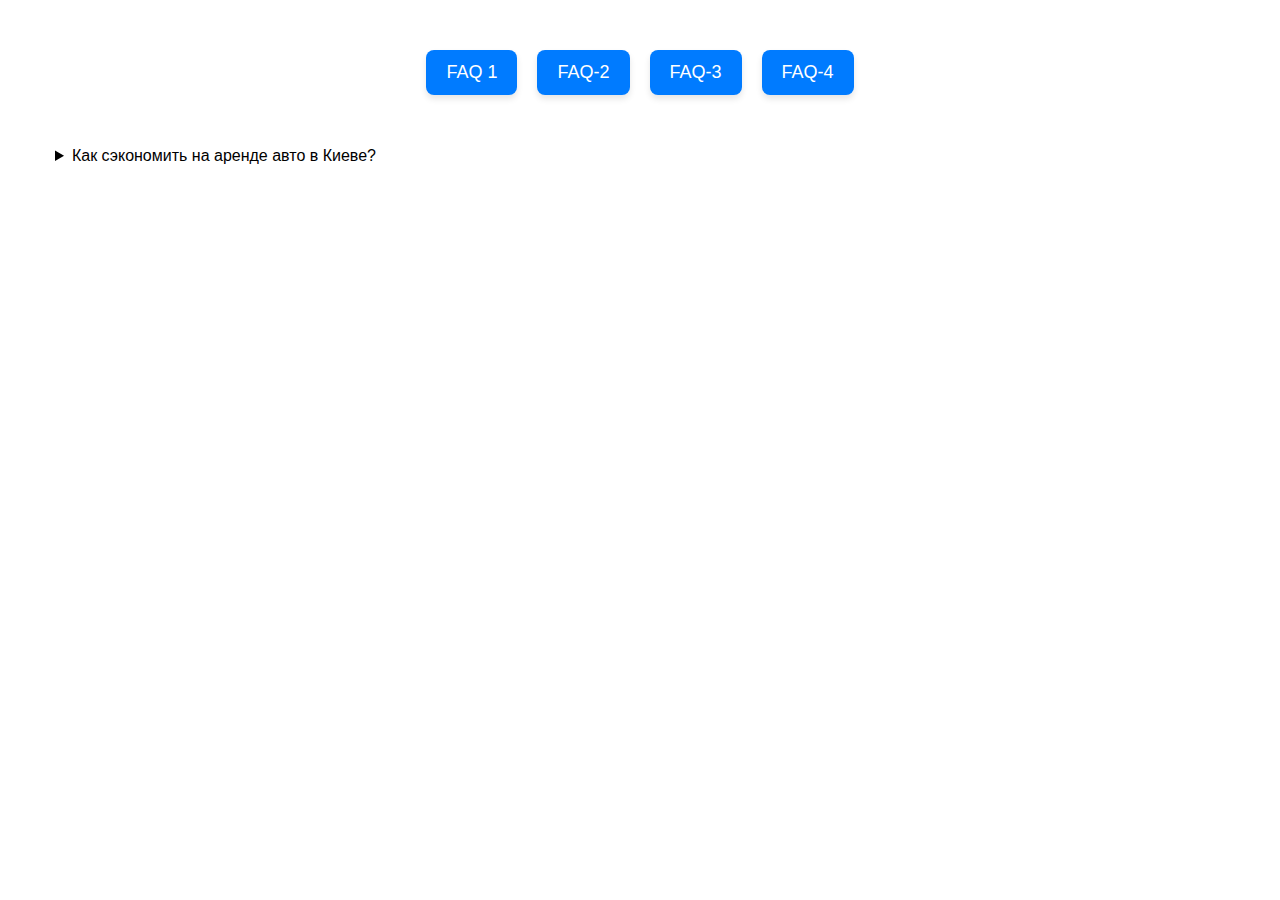
<file: index.html>
<!DOCTYPE html>
<html lang="en">
<head>
    <meta charset="UTF-8">
    <meta name="viewport" content="width=device-width, initial-scale=1.0">
    <title>Getmancar templates</title>

    <link rel="stylesheet" href="./index.css">
    <link rel="stylesheet" href="./reset.css">
</head>
<body>
    <div class="container">
        <div class="flex-container">
            <a class="button-link" href="./faq/faq-1.html">FAQ 1</a>
            <a class="button-link" href="./faq/faq-2.html">FAQ-2</a>
            <a class="button-link" href="./faq/faq-3.html">FAQ-3</a>
            <a class="button-link" href="./faq/faq-4.html">FAQ-4</a>
        </div>

       
        <details>
            <summary>Как сэкономить на аренде авто в Киеве?</summary>
            <p>Ориентируйся на доступные модели вроде Ravon R2 или Ford Fiesta — это выгодное решение.
                Лучше бронировать заранее: это даёт шанс получить скидку или воспользоваться акцией.
                Помни, бензин оплачивается отдельно, но действует простое правило — возвращай машину с тем же количеством топлива, что и при получении.
                Оплата — только за реально использованное время, без скрытых комиссий и сюрпризов.</p>
        </details>
          
    </div>
</body>
</html>
</file>
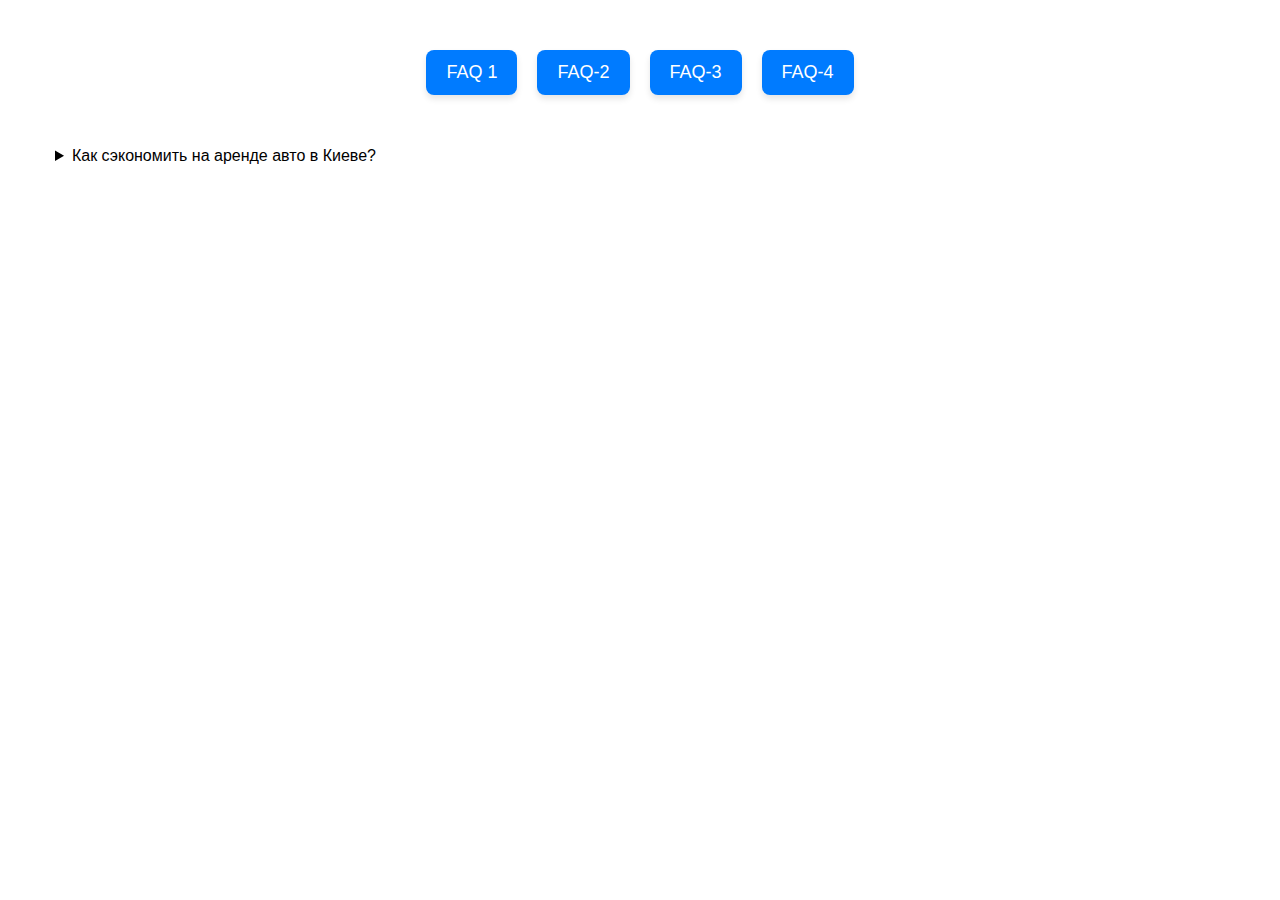
<file: Getmancar шаблоны/index.html>
<!DOCTYPE html>
<html lang="en">
<head>
    <meta charset="UTF-8">
    <meta name="viewport" content="width=device-width, initial-scale=1.0">
    <title>Getmancar templates</title>

    <link rel="stylesheet" href="./index.css">
    <link rel="stylesheet" href="./reset.css">
</head>
<body>
    <div class="container">
        <div class="flex-container">
            <a class="button-link" href="./faq/faq-1.html">FAQ 1</a>
            <a class="button-link" href="./faq/faq-2.html">FAQ-2</a>
            <a class="button-link" href="./faq/faq-3.html">FAQ-3</a>
            <a class="button-link" href="./faq/faq-4.html">FAQ-4</a>
        </div>

        <details>
            <summary>Как сэкономить на аренде авто в Киеве?</summary>
            <p>Ориентируйся на доступные модели вроде Ravon R2 или Ford Fiesta — это выгодное решение.
                Лучше бронировать заранее: это даёт шанс получить скидку или воспользоваться акцией.
                Помни, бензин оплачивается отдельно, но действует простое правило — возвращай машину с тем же количеством топлива, что и при получении.
                Оплата — только за реально использованное время, без скрытых комиссий и сюрпризов.</p>
        </details>
          
    </div>
</body>
</html>
</file>
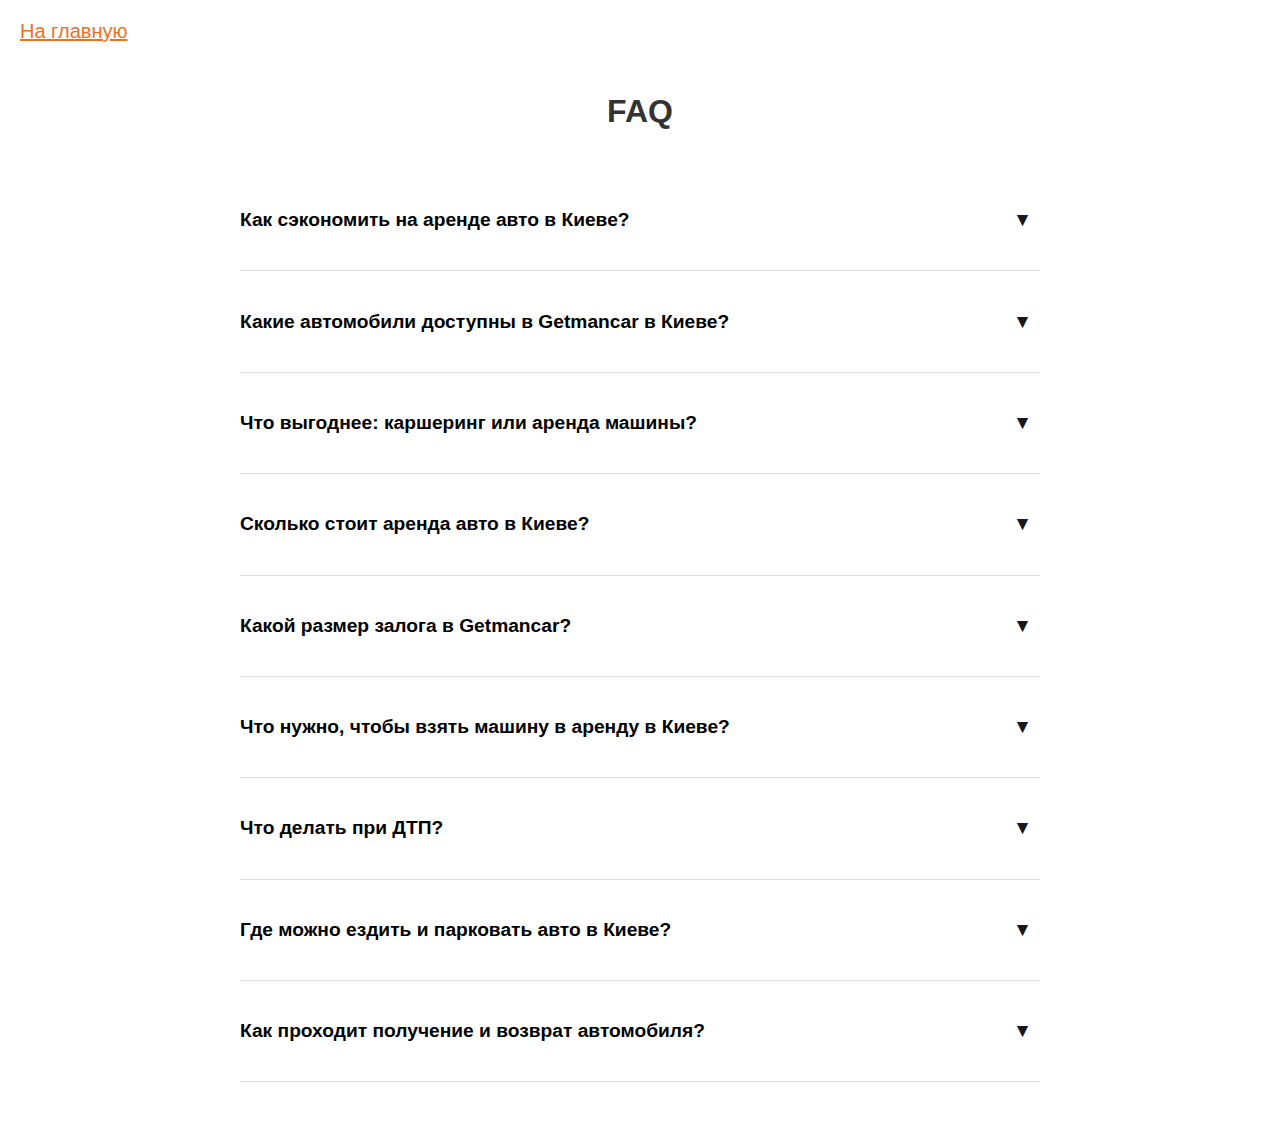
<file: faq/faq-1.html>
<!DOCTYPE html>
<html lang="en">
<head>
    <meta charset="UTF-8">
    <meta name="viewport" content="width=device-width, initial-scale=1.0">
    <title>FAQ</title>
    <link rel="stylesheet" href="../faq/faq-1.css">

</head>
<body>
     <!-- FAQ -->

      <a href="../index.html"class="main-btn">На главную</a>

     <section id="faq">
        <div class="container">
          <h2 class="subtitle" id="faq">FAQ</h2>
          <div class="faq-item">
            <h3 class="faq-question">Как сэкономить на аренде авто в Киеве?</h3>
            <div class="faq-answer">
              <p>Ориентируйся на доступные модели вроде Ravon R2 или Ford Fiesta — это выгодное решение.
                Лучше бронировать заранее: это даёт шанс получить скидку или воспользоваться акцией.
                Помни, бензин оплачивается отдельно, но действует простое правило — возвращай машину с тем же количеством топлива, что и при получении.
                Оплата — только за реально использованное время, без скрытых комиссий и сюрпризов.
                </p>
            </div>
          </div>
      
          <div class="faq-item">
            <h3 class="faq-question">Какие автомобили доступны в Getmancar в Киеве?</h3>
            <div class="faq-answer">
              <h4>Эконом-класс:</h4>
            <ul>
              <li>Ford Fiesta</li>
              <li>Ravon R2</li>
              <li>Ford Focus Wagon</li>
              <li>Skoda Rapid</li>
            </ul>

            <h4>Седаны на среднесрочную аренду:</h4>
            <ul>
              <li>Mazda 3</li>
              <li>Hyundai Kona</li>
            </ul>
            
            <h4>Премиум и бизнес-сегмент:</h4>
            <ul>
              <li>VW Jetta (6-го и 7-го поколений)</li>
              <li>Hyundai Elantra</li>
              <li>Skoda Octavia</li>
              <li>VW Passat</li>
            </ul>

            <h4>Внедорожники (SUV):</h4>
            <ul>
              <li>VW Tiguan</li>
              <li>VW Passat (в некоторых вариантах исполнений)</li>
              <li>Nissan Juke</li>
              <li>Ford Escape</li>
            </ul>
            </div>
          </div>
      
          <div class="faq-item">
            <h3 class="faq-question">Что выгоднее: каршеринг или аренда машины?</h3>
            <div class="faq-answer">
              <p>Если вы планируете пользоваться автомобилем долго — от суток и больше — аренда через Getmancar окажется более экономичным вариантом.
                Вы получаете фиксированную суточную цену, никаких скрытых платежей и возможность сэкономить благодаря скидкам на длительный срок.
                Каршеринг, напротив, лучше подходит для коротких поездок на час-два: вы платите только за минуты, но при длительном использовании стоимость может оказаться выше аренды.
                </p>
            </div>
          </div>

          <div class="faq-item">
            <h3 class="faq-question"> Сколько стоит аренда авто в Киеве?
            </h3>
            <div class="faq-answer">
              <p>Цена зависит от выбранной модели, длительности аренды и дополнительных опций (например, детское кресло или GPS).
                Оплата осуществляется банковской картой на IBAN-счёт компании.
                Чтобы узнать точную стоимость, лучше всего связаться с оператором по телефону или отправить запрос на почту: <b>customerservice@getmancar.com</b>.
                </p>
            </div>
          </div>

          <div class="faq-item">
            <h3 class="faq-question">Какой размер залога в Getmancar?</h3>
            <div class="faq-answer">
              <p>Залог вносится обязательно — его сумма зависит от категории выбранного авто.
                Если машина возвращается без повреждений и нарушений условий аренды, залог полностью возвращается после завершения поездки.
                </p>
            </div>
          </div>

          <div class="faq-item">
            <h3 class="faq-question">Что нужно, чтобы взять машину в аренду в Киеве?</h3>
            <div class="faq-answer">
              <p> Достаточно позвонить и сообщить, какой автомобиль вам нужен и на какие даты.</p>
              <h4>Основные требования:</h4>
              <ul>
                <li>Паспорт и водительское удостоверение категории B</li>
                <li>Возраст от 18 лет</li>
                <li>Залог (зависит от выбранной модели)</li>
              </ul>

              <h4>Дополнительно по запросу:</h4>
              <ul>
                <li>GPS-навигатор</li>
                <li>Детское кресло</li>
                <li>Второй водитель</li>
                <li>Расширенная страховка</li>
              </ul>
            </div>
          </div>

          <div class="faq-item">
            <h3 class="faq-question">Что делать при ДТП?</h3>
            <div class="faq-answer">
              <p>Свяжитесь с круглосуточной службой поддержки Getmancar. <br>
                <p><b>Операторы:</b></p>
                <p>— Подскажут, как действовать в конкретной ситуации</p>
                <p>— При необходимости направят техпомощь</p>
                <p>— Помогут как можно быстрее продолжить поездку — обычно в течение нескольких часов</p>
                </p>
            </div>
          </div>

          <div class="faq-item">
            <h3 class="faq-question">Где можно ездить и парковать авто в Киеве?</h3>
            <div class="faq-answer">
              <p>На арендованной машине разрешено свободно передвигаться по всей территории Украины, кроме районов, ограниченных по соображениям безопасности.
                Точные границы зоны использования можно уточнить во время бронирования — оператор подскажет все детали.
                Парковка разрешена в любых местах, где это не нарушает правила дорожного движения.
                </p>
            </div>
          </div>

          <div class="faq-item">
            <h3 class="faq-question">Как проходит получение и возврат автомобиля?</h3>
            <div class="faq-answer">
              <p><b>Получение:</b></p>
                <p>
                  Вы можете забрать авто в офисе компании или заказать доставку — на нужный адрес, включая аэропорт. Доставка возможна даже в выходные дни (за доплату).
                  Перед началом аренды проводится осмотр машины и подписывается договор.
                </p>
               <p><b>Возврат:</b></p>
                <p>
                  Условия возврата заранее согласовываются при бронировании и фиксируются в договоре.
                  При сдаче авто сотрудники проверяют его состояние и уровень топлива — он должен быть таким же, как при получении.
                </p>
                
            </div>
          </div>
          
        </div>
      </section>

      
      <script>
        document.querySelectorAll('.faq-question').forEach(button => {
  button.addEventListener('click', () => {
    const faqItem = button.parentElement;

    // Убираем active у других элементов, если это нужно
    document.querySelectorAll('.faq-item').forEach(item => {
      if (item !== faqItem) {
        item.classList.remove('active');
      }
    });

    // Переключаем текущий элемент
    faqItem.classList.toggle('active');
  });
});

    
    </script>
</body>
</html>
</file>
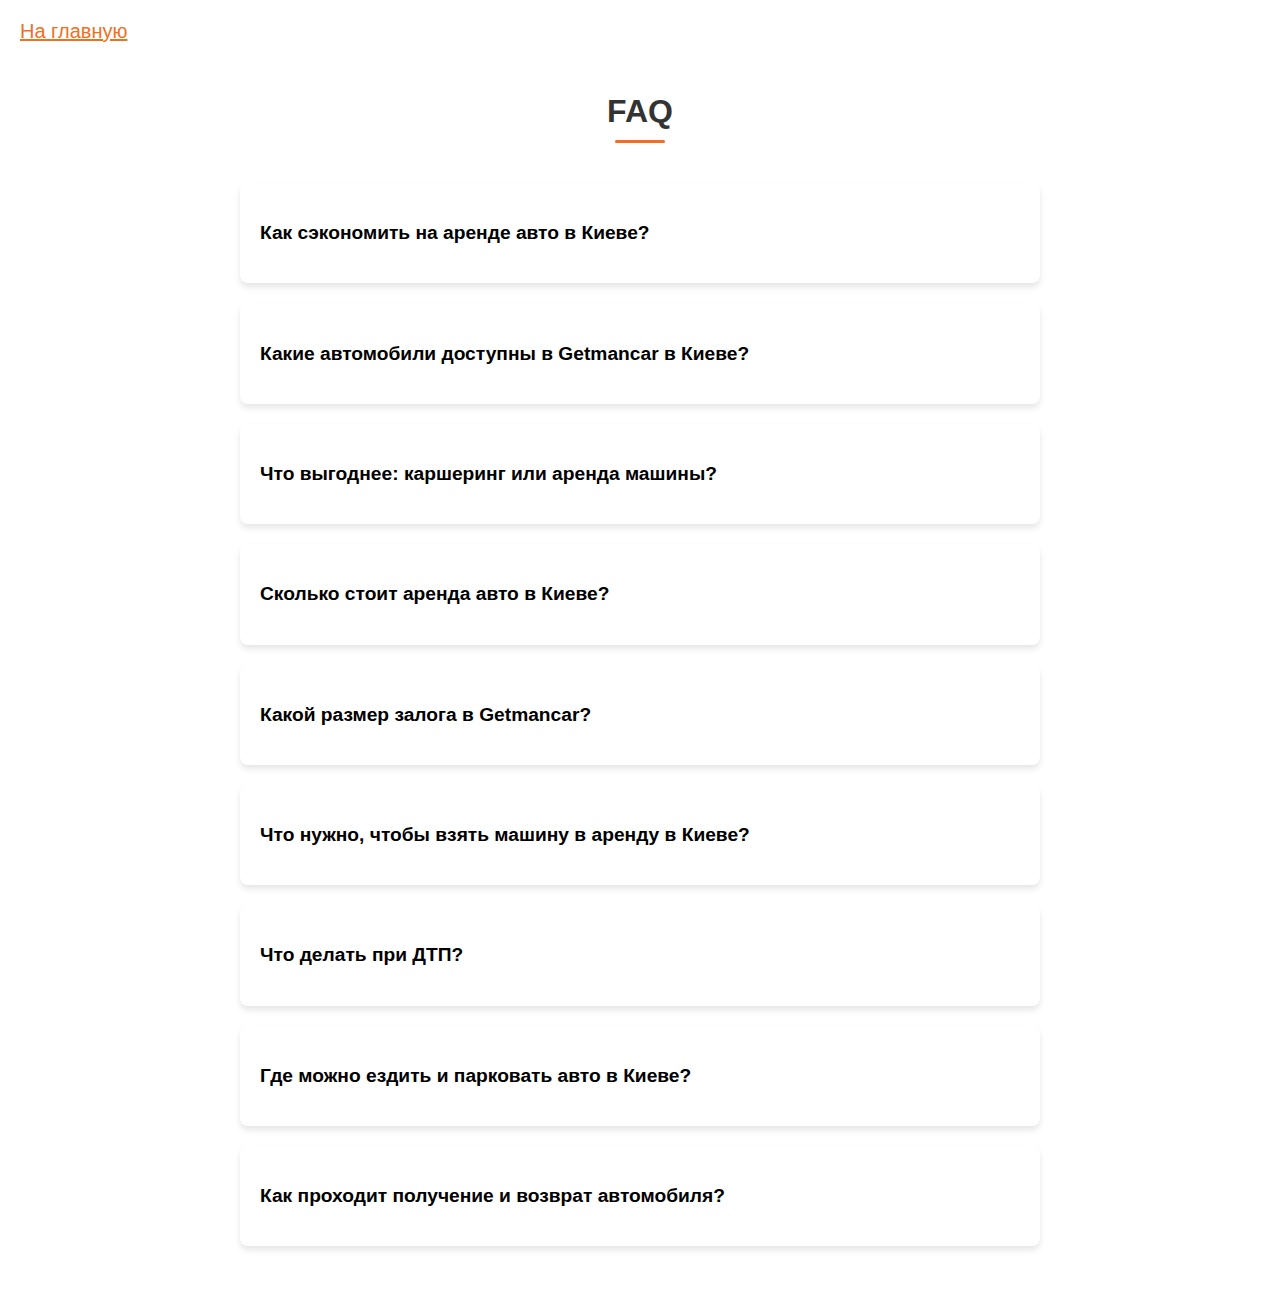
<file: faq/faq-2.html>
<!DOCTYPE html>
<html lang="en">
<head>
    <meta charset="UTF-8">
    <meta name="viewport" content="width=device-width, initial-scale=1.0">
    <title>FAQ</title>
    <link rel="stylesheet" href="../faq/faq-2.css">

</head>
<body>
     <!-- FAQ -->

     <a href="../index.html"class="main-btn">На главную</a>

     <section id="faq">
        <div class="container">
          <h2 class="subtitle" id="faq">FAQ</h2>
          <div class="faq-item">
            <h3 class="faq-question">Как сэкономить на аренде авто в Киеве?</h3>
            <div class="faq-answer">
              <p>Ориентируйся на доступные модели вроде Ravon R2 или Ford Fiesta — это выгодное решение.
                Лучше бронировать заранее: это даёт шанс получить скидку или воспользоваться акцией.
                Помни, бензин оплачивается отдельно, но действует простое правило — возвращай машину с тем же количеством топлива, что и при получении.
                Оплата — только за реально использованное время, без скрытых комиссий и сюрпризов.
                </p>
            </div>
          </div>
      
          <div class="faq-item">
            <h3 class="faq-question">Какие автомобили доступны в Getmancar в Киеве?</h3>
            <div class="faq-answer">
              <h4>Эконом-класс:</h4>
            <ul>
              <li>Ford Fiesta</li>
              <li>Ravon R2</li>
              <li>Ford Focus Wagon</li>
              <li>Skoda Rapid</li>
            </ul>

            <h4>Седаны на среднесрочную аренду:</h4>
            <ul>
              <li>Mazda 3</li>
              <li>Hyundai Kona</li>
            </ul>
            
            <h4>Премиум и бизнес-сегмент:</h4>
            <ul>
              <li>VW Jetta (6-го и 7-го поколений)</li>
              <li>Hyundai Elantra</li>
              <li>Skoda Octavia</li>
              <li>VW Passat</li>
            </ul>

            <h4>Внедорожники (SUV):</h4>
            <ul>
              <li>VW Tiguan</li>
              <li>VW Passat (в некоторых вариантах исполнений)</li>
              <li>Nissan Juke</li>
              <li>Ford Escape</li>
            </ul>
            </div>
          </div>
      
          <div class="faq-item">
            <h3 class="faq-question">Что выгоднее: каршеринг или аренда машины?</h3>
            <div class="faq-answer">
              <p>Если вы планируете пользоваться автомобилем долго — от суток и больше — аренда через Getmancar окажется более экономичным вариантом.
                Вы получаете фиксированную суточную цену, никаких скрытых платежей и возможность сэкономить благодаря скидкам на длительный срок.
                Каршеринг, напротив, лучше подходит для коротких поездок на час-два: вы платите только за минуты, но при длительном использовании стоимость может оказаться выше аренды.
                </p>
            </div>
          </div>

          <div class="faq-item">
            <h3 class="faq-question"> Сколько стоит аренда авто в Киеве?
            </h3>
            <div class="faq-answer">
              <p>Цена зависит от выбранной модели, длительности аренды и дополнительных опций (например, детское кресло или GPS).
                Оплата осуществляется банковской картой на IBAN-счёт компании.
                Чтобы узнать точную стоимость, лучше всего связаться с оператором по телефону или отправить запрос на почту: <b>customerservice@getmancar.com</b>.
                </p>
            </div>
          </div>

          <div class="faq-item">
            <h3 class="faq-question">Какой размер залога в Getmancar?</h3>
            <div class="faq-answer">
              <p>Залог вносится обязательно — его сумма зависит от категории выбранного авто.
                Если машина возвращается без повреждений и нарушений условий аренды, залог полностью возвращается после завершения поездки.
                </p>
            </div>
          </div>

          <div class="faq-item">
            <h3 class="faq-question">Что нужно, чтобы взять машину в аренду в Киеве?</h3>
            <div class="faq-answer">
              <p> Достаточно позвонить и сообщить, какой автомобиль вам нужен и на какие даты.</p>
              <h4>Основные требования:</h4>
              <ul>
                <li>Паспорт и водительское удостоверение категории B</li>
                <li>Возраст от 18 лет</li>
                <li>Залог (зависит от выбранной модели)</li>
              </ul>

              <h4>Дополнительно по запросу:</h4>
              <ul>
                <li>GPS-навигатор</li>
                <li>Детское кресло</li>
                <li>Второй водитель</li>
                <li>Расширенная страховка</li>
              </ul>
            </div>
          </div>

          <div class="faq-item">
            <h3 class="faq-question">Что делать при ДТП?</h3>
            <div class="faq-answer">
              <p>Свяжитесь с круглосуточной службой поддержки Getmancar. <br>
                <p><b>Операторы:</b></p>
                <p>— Подскажут, как действовать в конкретной ситуации</p>
                <p>— При необходимости направят техпомощь</p>
                <p>— Помогут как можно быстрее продолжить поездку — обычно в течение нескольких часов</p>
                </p>
            </div>
          </div>

          <div class="faq-item">
            <h3 class="faq-question">Где можно ездить и парковать авто в Киеве?</h3>
            <div class="faq-answer">
              <p>На арендованной машине разрешено свободно передвигаться по всей территории Украины, кроме районов, ограниченных по соображениям безопасности.
                Точные границы зоны использования можно уточнить во время бронирования — оператор подскажет все детали.
                Парковка разрешена в любых местах, где это не нарушает правила дорожного движения.
                </p>
            </div>
          </div>

          <div class="faq-item">
            <h3 class="faq-question">Как проходит получение и возврат автомобиля?</h3>
            <div class="faq-answer">
              <p><b>Получение:</b></p>
                <p>
                  Вы можете забрать авто в офисе компании или заказать доставку — на нужный адрес, включая аэропорт. Доставка возможна даже в выходные дни (за доплату).
                  Перед началом аренды проводится осмотр машины и подписывается договор.
                </p>
               <p><b>Возврат:</b></p>
                <p>
                  Условия возврата заранее согласовываются при бронировании и фиксируются в договоре.
                  При сдаче авто сотрудники проверяют его состояние и уровень топлива — он должен быть таким же, как при получении.
                </p>
                
            </div>
          </div>
          
        </div>
      </section>

      
      <script>
        document.querySelectorAll('.faq-question').forEach(button => {
  button.addEventListener('click', () => {
    const faqItem = button.parentElement;

    // Убираем active у других элементов, если это нужно
    document.querySelectorAll('.faq-item').forEach(item => {
      if (item !== faqItem) {
        item.classList.remove('active');
      }
    });

    // Переключаем текущий элемент
    faqItem.classList.toggle('active');
  });
});

    
    </script>
</body>
</html>
</file>
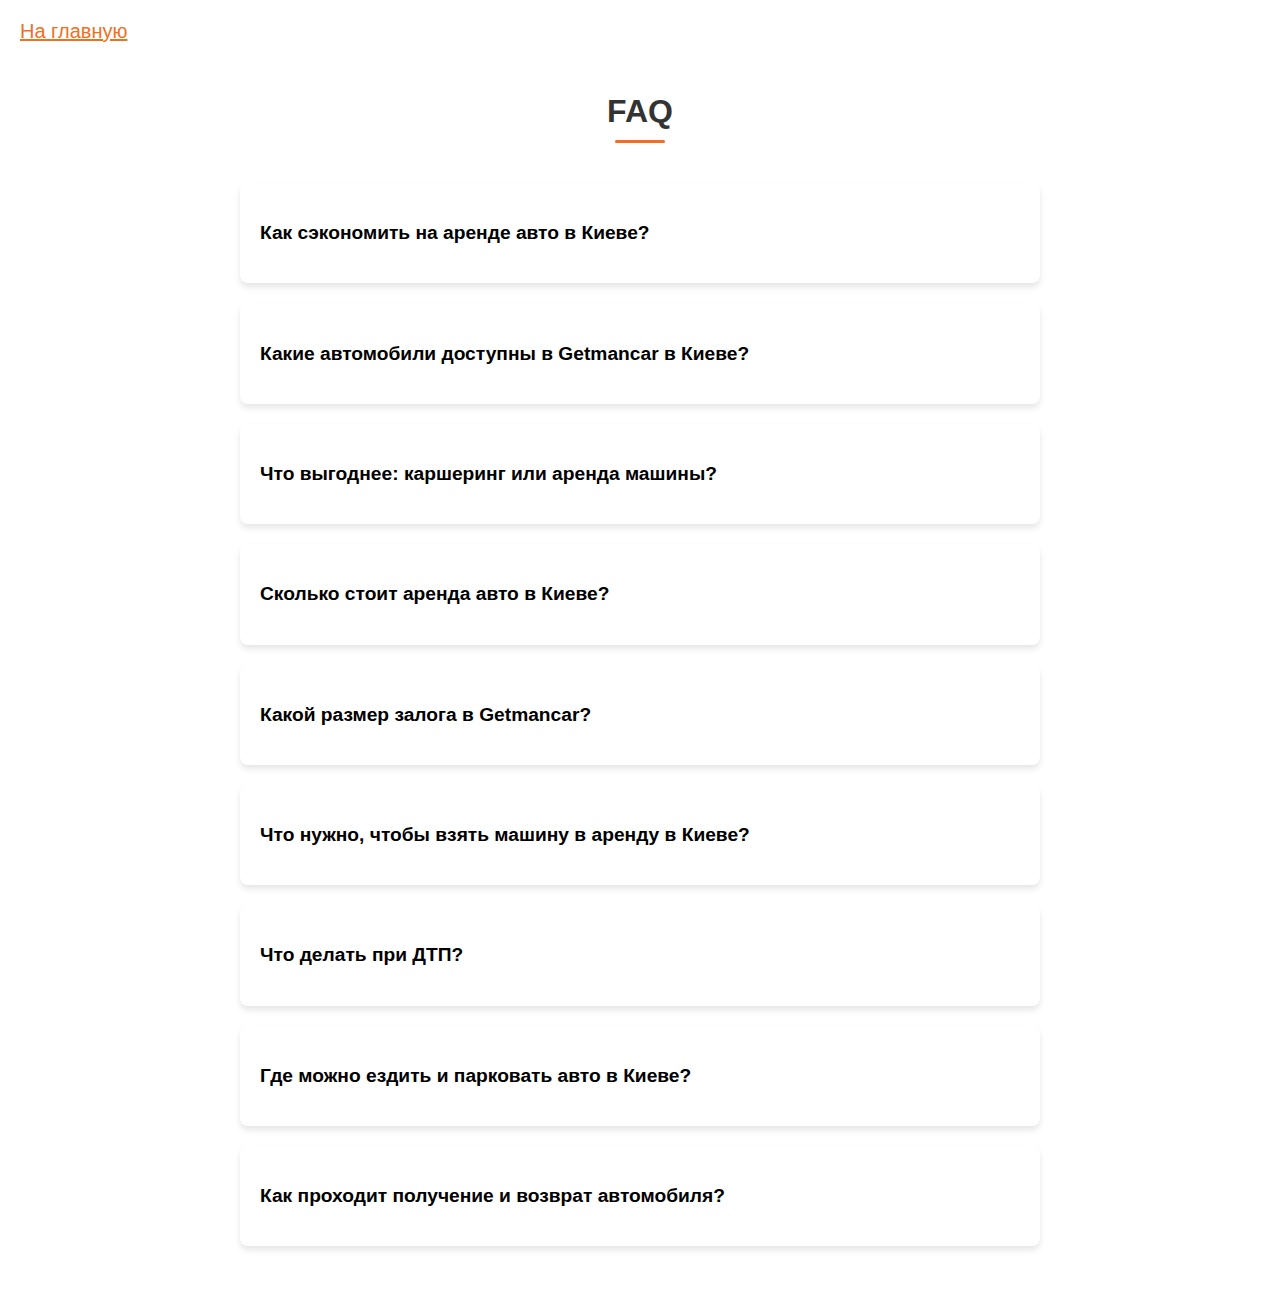
<file: faq/faq-3.html>
<!DOCTYPE html>
<html lang="en">
<head>
    <meta charset="UTF-8">
    <meta name="viewport" content="width=device-width, initial-scale=1.0">
    <title>FAQ</title>
    <link rel="stylesheet" href="../faq/faq-3.css">

</head>
<body>
     <!-- FAQ -->

     <a href="../index.html"class="main-btn">На главную</a>

     <section id="faq">
        <div class="container">
          <h2 class="subtitle" id="faq">FAQ</h2>
          <div class="faq-item">
            <h3 class="faq-question">Как сэкономить на аренде авто в Киеве?</h3>
            <div class="faq-answer">
              <p>Ориентируйся на доступные модели вроде Ravon R2 или Ford Fiesta — это выгодное решение.
                Лучше бронировать заранее: это даёт шанс получить скидку или воспользоваться акцией.
                Помни, бензин оплачивается отдельно, но действует простое правило — возвращай машину с тем же количеством топлива, что и при получении.
                Оплата — только за реально использованное время, без скрытых комиссий и сюрпризов.
                </p>
            </div>
          </div>
      
          <div class="faq-item">
            <h3 class="faq-question">Какие автомобили доступны в Getmancar в Киеве?</h3>
            <div class="faq-answer">
              <h4>Эконом-класс:</h4>
            <ul>
              <li>Ford Fiesta</li>
              <li>Ravon R2</li>
              <li>Ford Focus Wagon</li>
              <li>Skoda Rapid</li>
            </ul>

            <h4>Седаны на среднесрочную аренду:</h4>
            <ul>
              <li>Mazda 3</li>
              <li>Hyundai Kona</li>
            </ul>
            
            <h4>Премиум и бизнес-сегмент:</h4>
            <ul>
              <li>VW Jetta (6-го и 7-го поколений)</li>
              <li>Hyundai Elantra</li>
              <li>Skoda Octavia</li>
              <li>VW Passat</li>
            </ul>

            <h4>Внедорожники (SUV):</h4>
            <ul>
              <li>VW Tiguan</li>
              <li>VW Passat (в некоторых вариантах исполнений)</li>
              <li>Nissan Juke</li>
              <li>Ford Escape</li>
            </ul>
            </div>
          </div>
      
          <div class="faq-item">
            <h3 class="faq-question">Что выгоднее: каршеринг или аренда машины?</h3>
            <div class="faq-answer">
              <p>Если вы планируете пользоваться автомобилем долго — от суток и больше — аренда через Getmancar окажется более экономичным вариантом.
                Вы получаете фиксированную суточную цену, никаких скрытых платежей и возможность сэкономить благодаря скидкам на длительный срок.
                Каршеринг, напротив, лучше подходит для коротких поездок на час-два: вы платите только за минуты, но при длительном использовании стоимость может оказаться выше аренды.
                </p>
            </div>
          </div>

          <div class="faq-item">
            <h3 class="faq-question"> Сколько стоит аренда авто в Киеве?
            </h3>
            <div class="faq-answer">
              <p>Цена зависит от выбранной модели, длительности аренды и дополнительных опций (например, детское кресло или GPS).
                Оплата осуществляется банковской картой на IBAN-счёт компании.
                Чтобы узнать точную стоимость, лучше всего связаться с оператором по телефону или отправить запрос на почту: <b>customerservice@getmancar.com</b>.
                </p>
            </div>
          </div>

          <div class="faq-item">
            <h3 class="faq-question">Какой размер залога в Getmancar?</h3>
            <div class="faq-answer">
              <p>Залог вносится обязательно — его сумма зависит от категории выбранного авто.
                Если машина возвращается без повреждений и нарушений условий аренды, залог полностью возвращается после завершения поездки.
                </p>
            </div>
          </div>

          <div class="faq-item">
            <h3 class="faq-question">Что нужно, чтобы взять машину в аренду в Киеве?</h3>
            <div class="faq-answer">
              <p> Достаточно позвонить и сообщить, какой автомобиль вам нужен и на какие даты.</p>
              <h4>Основные требования:</h4>
              <ul>
                <li>Паспорт и водительское удостоверение категории B</li>
                <li>Возраст от 18 лет</li>
                <li>Залог (зависит от выбранной модели)</li>
              </ul>

              <h4>Дополнительно по запросу:</h4>
              <ul>
                <li>GPS-навигатор</li>
                <li>Детское кресло</li>
                <li>Второй водитель</li>
                <li>Расширенная страховка</li>
              </ul>
            </div>
          </div>

          <div class="faq-item">
            <h3 class="faq-question">Что делать при ДТП?</h3>
            <div class="faq-answer">
              <p>Свяжитесь с круглосуточной службой поддержки Getmancar. <br>
                <p><b>Операторы:</b></p>
                <p>— Подскажут, как действовать в конкретной ситуации</p>
                <p>— При необходимости направят техпомощь</p>
                <p>— Помогут как можно быстрее продолжить поездку — обычно в течение нескольких часов</p>
                </p>
            </div>
          </div>

          <div class="faq-item">
            <h3 class="faq-question">Где можно ездить и парковать авто в Киеве?</h3>
            <div class="faq-answer">
              <p>На арендованной машине разрешено свободно передвигаться по всей территории Украины, кроме районов, ограниченных по соображениям безопасности.
                Точные границы зоны использования можно уточнить во время бронирования — оператор подскажет все детали.
                Парковка разрешена в любых местах, где это не нарушает правила дорожного движения.
                </p>
            </div>
          </div>

          <div class="faq-item">
            <h3 class="faq-question">Как проходит получение и возврат автомобиля?</h3>
            <div class="faq-answer">
              <p><b>Получение:</b></p>
                <p>
                  Вы можете забрать авто в офисе компании или заказать доставку — на нужный адрес, включая аэропорт. Доставка возможна даже в выходные дни (за доплату).
                  Перед началом аренды проводится осмотр машины и подписывается договор.
                </p>
               <p><b>Возврат:</b></p>
                <p>
                  Условия возврата заранее согласовываются при бронировании и фиксируются в договоре.
                  При сдаче авто сотрудники проверяют его состояние и уровень топлива — он должен быть таким же, как при получении.
                </p>
                
            </div>
          </div>
          
        </div>
      </section>
      
      <script>
       document.querySelectorAll('.faq-question').forEach(button => {
  button.addEventListener('click', () => {
    const faqItem = button.parentElement;

    // Убираем active у других элементов, если это нужно
    document.querySelectorAll('.faq-item').forEach(item => {
      if (item !== faqItem) {
        item.classList.remove('active');
      }
    });

    // Переключаем текущий элемент
    faqItem.classList.toggle('active');
  });
});


    
    </script>
</body>
</html>
</file>
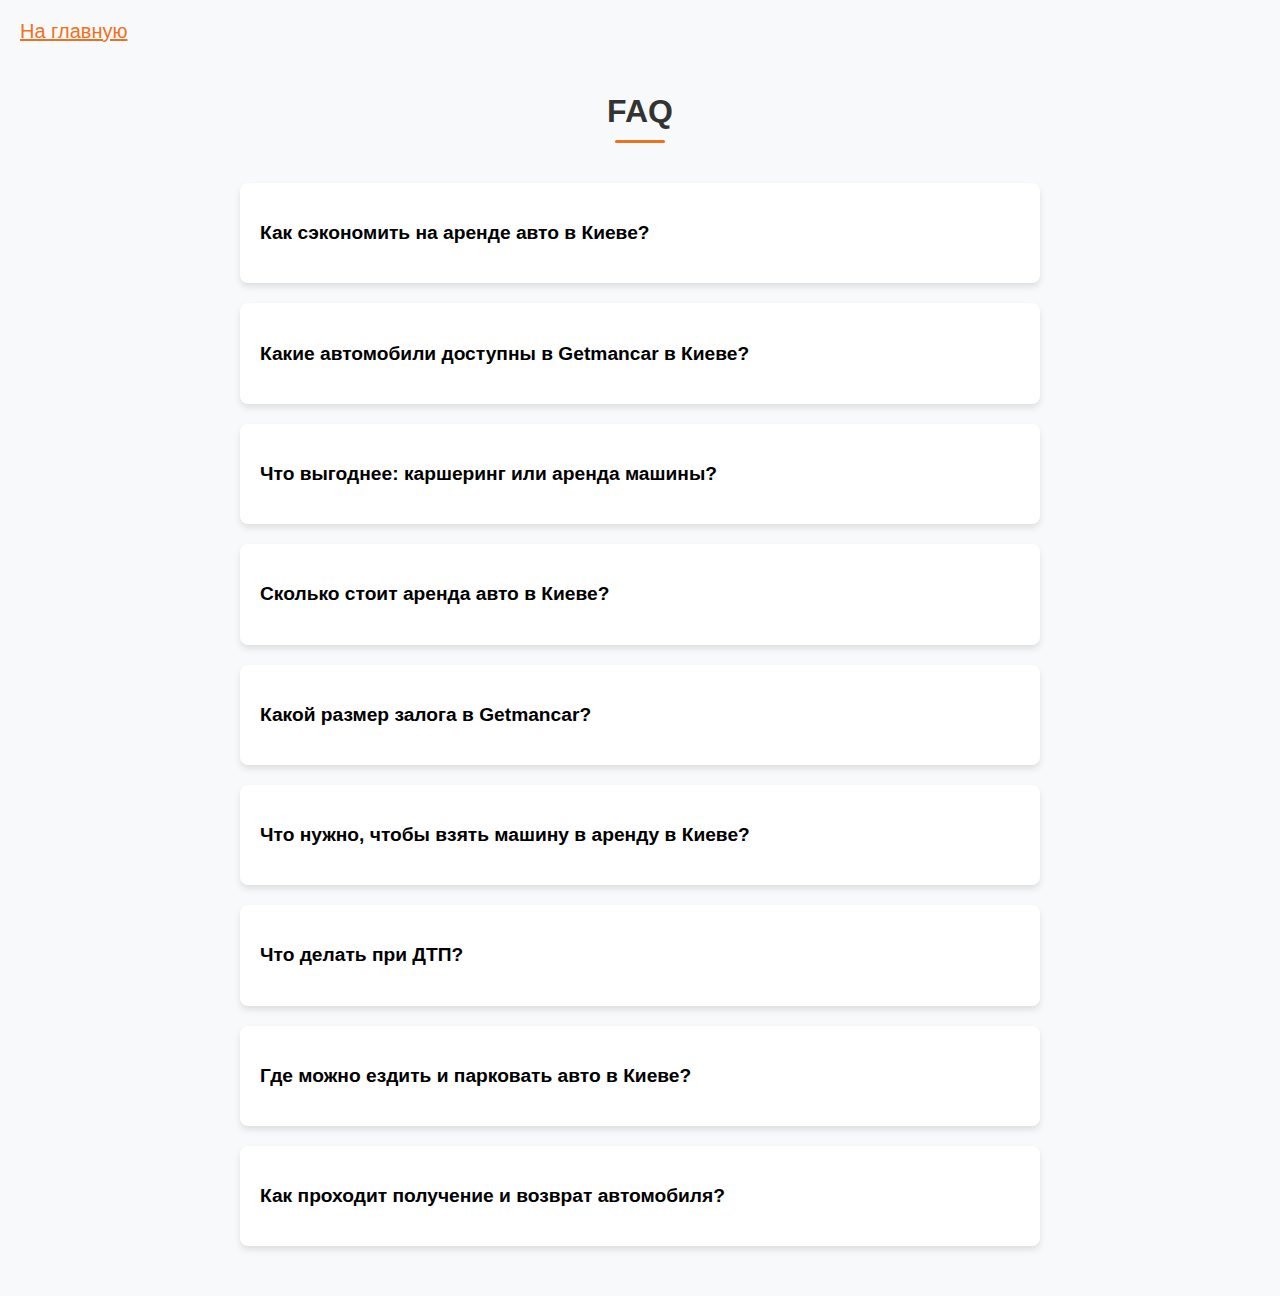
<file: faq/faq-4.html>
<!DOCTYPE html>
<html lang="en">
<head>
    <meta charset="UTF-8">
    <meta name="viewport" content="width=device-width, initial-scale=1.0">
    <title>FAQ</title>
    <!-- Подключение CSS -->
    <link rel="stylesheet" href="../faq/faq-4.css">
    <!-- Подключение Font Awesome -->
    <link rel="stylesheet" href="https://cdnjs.cloudflare.com/ajax/libs/font-awesome/6.0.0-beta3/css/all.min.css">
</head>
<body>
     <!-- FAQ -->

     <a href="../index.html"class="main-btn">На главную</a>

     
     <section id="faq">
        <div class="container">
          <h2 class="subtitle" id="faq">FAQ</h2>
          <div class="faq-item">
            <h3 class="faq-question">Как сэкономить на аренде авто в Киеве?</h3>
            <div class="faq-answer">
              <p>Ориентируйся на доступные модели вроде Ravon R2 или Ford Fiesta — это выгодное решение.
                Лучше бронировать заранее: это даёт шанс получить скидку или воспользоваться акцией.
                Помни, бензин оплачивается отдельно, но действует простое правило — возвращай машину с тем же количеством топлива, что и при получении.
                Оплата — только за реально использованное время, без скрытых комиссий и сюрпризов.
                </p>
            </div>
          </div>
      
          <div class="faq-item">
            <h3 class="faq-question">Какие автомобили доступны в Getmancar в Киеве?</h3>
            <div class="faq-answer">
              <h4>Эконом-класс:</h4>
            <ul>
              <li>Ford Fiesta</li>
              <li>Ravon R2</li>
              <li>Ford Focus Wagon</li>
              <li>Skoda Rapid</li>
            </ul>

            <h4>Седаны на среднесрочную аренду:</h4>
            <ul>
              <li>Mazda 3</li>
              <li>Hyundai Kona</li>
            </ul>
            
            <h4>Премиум и бизнес-сегмент:</h4>
            <ul>
              <li>VW Jetta (6-го и 7-го поколений)</li>
              <li>Hyundai Elantra</li>
              <li>Skoda Octavia</li>
              <li>VW Passat</li>
            </ul>

            <h4>Внедорожники (SUV):</h4>
            <ul>
              <li>VW Tiguan</li>
              <li>VW Passat (в некоторых вариантах исполнений)</li>
              <li>Nissan Juke</li>
              <li>Ford Escape</li>
            </ul>
            </div>
          </div>
      
          <div class="faq-item">
            <h3 class="faq-question">Что выгоднее: каршеринг или аренда машины?</h3>
            <div class="faq-answer">
              <p>Если вы планируете пользоваться автомобилем долго — от суток и больше — аренда через Getmancar окажется более экономичным вариантом.
                Вы получаете фиксированную суточную цену, никаких скрытых платежей и возможность сэкономить благодаря скидкам на длительный срок.
                Каршеринг, напротив, лучше подходит для коротких поездок на час-два: вы платите только за минуты, но при длительном использовании стоимость может оказаться выше аренды.
                </p>
            </div>
          </div>

          <div class="faq-item">
            <h3 class="faq-question"> Сколько стоит аренда авто в Киеве?
            </h3>
            <div class="faq-answer">
              <p>Цена зависит от выбранной модели, длительности аренды и дополнительных опций (например, детское кресло или GPS).
                Оплата осуществляется банковской картой на IBAN-счёт компании.
                Чтобы узнать точную стоимость, лучше всего связаться с оператором по телефону или отправить запрос на почту: <b>customerservice@getmancar.com</b>.
                </p>
            </div>
          </div>

          <div class="faq-item">
            <h3 class="faq-question">Какой размер залога в Getmancar?</h3>
            <div class="faq-answer">
              <p>Залог вносится обязательно — его сумма зависит от категории выбранного авто.
                Если машина возвращается без повреждений и нарушений условий аренды, залог полностью возвращается после завершения поездки.
                </p>
            </div>
          </div>

          <div class="faq-item">
            <h3 class="faq-question">Что нужно, чтобы взять машину в аренду в Киеве?</h3>
            <div class="faq-answer">
              <p> Достаточно позвонить и сообщить, какой автомобиль вам нужен и на какие даты.</p>
              <h4>Основные требования:</h4>
              <ul>
                <li>Паспорт и водительское удостоверение категории B</li>
                <li>Возраст от 18 лет</li>
                <li>Залог (зависит от выбранной модели)</li>
              </ul>

              <h4>Дополнительно по запросу:</h4>
              <ul>
                <li>GPS-навигатор</li>
                <li>Детское кресло</li>
                <li>Второй водитель</li>
                <li>Расширенная страховка</li>
              </ul>
            </div>
          </div>

          <div class="faq-item">
            <h3 class="faq-question">Что делать при ДТП?</h3>
            <div class="faq-answer">
              <p>Свяжитесь с круглосуточной службой поддержки Getmancar. <br>
                <p><b>Операторы:</b></p>
                <p>— Подскажут, как действовать в конкретной ситуации</p>
                <p>— При необходимости направят техпомощь</p>
                <p>— Помогут как можно быстрее продолжить поездку — обычно в течение нескольких часов</p>
                </p>
            </div>
          </div>

          <div class="faq-item">
            <h3 class="faq-question">Где можно ездить и парковать авто в Киеве?</h3>
            <div class="faq-answer">
              <p>На арендованной машине разрешено свободно передвигаться по всей территории Украины, кроме районов, ограниченных по соображениям безопасности.
                Точные границы зоны использования можно уточнить во время бронирования — оператор подскажет все детали.
                Парковка разрешена в любых местах, где это не нарушает правила дорожного движения.
                </p>
            </div>
          </div>

          <div class="faq-item">
            <h3 class="faq-question">Как проходит получение и возврат автомобиля?</h3>
            <div class="faq-answer">
              <p><b>Получение:</b></p>
                <p>
                  Вы можете забрать авто в офисе компании или заказать доставку — на нужный адрес, включая аэропорт. Доставка возможна даже в выходные дни (за доплату).
                  Перед началом аренды проводится осмотр машины и подписывается договор.
                </p>
               <p><b>Возврат:</b></p>
                <p>
                  Условия возврата заранее согласовываются при бронировании и фиксируются в договоре.
                  При сдаче авто сотрудники проверяют его состояние и уровень топлива — он должен быть таким же, как при получении.
                </p>
                
            </div>
          </div>
          
        </div>
      </section>

      <!-- Скрипт -->
      <script>
        document.querySelectorAll('.faq-question').forEach(button => {
          button.addEventListener('click', () => {
            const faqItem = button.parentElement;

            // Убираем active у других элементов, если это нужно
            document.querySelectorAll('.faq-item').forEach(item => {
              if (item !== faqItem) {
                item.classList.remove('active');
              }
            });

            // Переключаем текущий элемент
            faqItem.classList.toggle('active');
          });
        });
      </script>
</body>
</html>
</file>
<file: index.css>
.flex-container {
    padding: 50px 0;
    display: flex;
    align-items: center;
    justify-content: center;
    gap: 20px;
    width: 100%; 
    max-width: 1200px; 
    margin: 0 auto; 
  flex-wrap: wrap;
    box-sizing: border-box; 
}

.button-link {
    display: inline-block;
    font-family: 'Arial', sans-serif;
    font-size: 18px;
    color: #fff; /* Белый текст */
    background-color: #007bff; /* Синий фон */
    padding: 10px 20px; /* Отступы */
    border-radius: 8px; /* Закругленные углы */
    text-decoration: none; /* Убираем подчеркивание */
    transition: all 0.3s ease; /* Анимация при наведении */
    box-shadow: 0 4px 6px rgba(0, 0, 0, 0.1); /* Тень */
}

.button-link:hover {
    background-color: #0056b3; /* Темно-синий фон при наведении */
    transform: translateY(-3px); /* Легкий подъем */
    box-shadow: 0 6px 8px rgba(0, 0, 0, 0.2); /* Более выраженная тень */
}

.button-link:active {
    transform: translateY(1px); /* Небольшое нажатие */
    box-shadow: 0 3px 5px rgba(0, 0, 0, 0.2); /* Слабая тень */
}
</file>
<file: Getmancar шаблоны/index.css>
.flex-container {
    padding: 50px 0;
    display: flex;
    align-items: center;
    justify-content: center;
    gap: 20px;
    width: 100%; 
    max-width: 1200px; 
    margin: 0 auto; 
  flex-wrap: wrap;
    box-sizing: border-box; 
}

.button-link {
    display: inline-block;
    font-family: 'Arial', sans-serif;
    font-size: 18px;
    color: #fff; /* Белый текст */
    background-color: #007bff; /* Синий фон */
    padding: 10px 20px; /* Отступы */
    border-radius: 8px; /* Закругленные углы */
    text-decoration: none; /* Убираем подчеркивание */
    transition: all 0.3s ease; /* Анимация при наведении */
    box-shadow: 0 4px 6px rgba(0, 0, 0, 0.1); /* Тень */
}

.button-link:hover {
    background-color: #0056b3; /* Темно-синий фон при наведении */
    transform: translateY(-3px); /* Легкий подъем */
    box-shadow: 0 6px 8px rgba(0, 0, 0, 0.2); /* Более выраженная тень */
}

.button-link:active {
    transform: translateY(1px); /* Небольшое нажатие */
    box-shadow: 0 3px 5px rgba(0, 0, 0, 0.2); /* Слабая тень */
}
</file>
<file: faq/faq-1.css>
/* faq-1.css */
body {
    font-family: 'Arial', sans-serif;
    margin: 0;
    padding: 0;
}

p {
    line-height: 1.3;
}



.main-btn {
    display: block;
    margin-top: 20px;
    margin-left: 20px;
    font-size: 20px;
    color: #f0711d;
}

.container {
    max-width: 800px;
    margin: 50px auto;
    padding: 0 20px;
}

.subtitle {
    font-size: 2em;
    color: #333;
    text-align: center;
    margin-bottom: 40px;
    position: relative;
}



/* FAQ */

.faq-item {
    border-bottom: 1px solid #ddd;
    padding: 20px 0;
}

.faq-question {
    background: none;
    border: none;
    font-size: 1.2em;
    color: black;
    text-align: left;
    width: 90%;
    cursor: pointer;
    position: relative;
  
}



.faq-question::after {
    content: "▼"; 
    color:  #18171C; 
    content: '\25BC';
    font-size: 1em;
    position: absolute;
    right: -10%;
    top: 50%;
    transform: translateY(-50%);
    transition: transform 0.3s ease;
}




.faq-item.active .faq-question::after {
    transform: translateY(-50%) rotate(180deg);
 
}

.faq-answer {
    max-height: 0;
    overflow: hidden;
    opacity: 0;
    transition: all 0.5s ease;
    color: #18171C;
    padding-right: 30px;
  
}


.faq-item.active .faq-answer {
    max-height: 500px; 
    opacity: 1;
}
</file>
<file: faq/faq-2.css>
/* faq-1.css */
body {
    font-family: 'Arial', sans-serif;
    margin: 0;
    padding: 0;
}
p {
    line-height: 1.3;
}

.main-btn {
    display: block;
    margin-top: 20px;
    margin-left: 20px;
    font-size: 20px;
    color: #f0711d;
}

.container {
    max-width: 800px;
    margin: 50px auto;
    padding: 0 20px;
}

.subtitle {
    font-size: 2em;
    color: #333;
    text-align: center;
    margin-bottom: 40px;
    position: relative;
}

.subtitle::after {
    content: '';
    width: 50px;
    height: 3px;
    background: #f0711d;
    display: block;
    margin: 10px auto 0;
    border-radius: 2px;
}

.faq-item {
    background: #fff;
    border-radius: 8px;
    box-shadow: 0 4px 6px rgba(0, 0, 0, 0.1);
    margin-bottom: 20px;
    overflow: hidden;
    transition: all 0.3s ease-in-out;
}

.faq-item:hover {
    box-shadow: 0 8px 12px rgba(0, 0, 0, 0.2);
}

.faq-question {
    background: none;
    border: none;
    font-size: 1.2em;
    color: black;
    text-align: left;
    cursor: pointer;
    padding: 20px;
    display: flex;
    align-items: center;
    justify-content: space-between;
    transition: background-color 0.3s ease-in-out;
}

.faq-question:hover {
    background-color: #f0f0f0;
}

.faq-answer {
    max-height: 0;
    overflow: hidden;
    opacity: 0;
    transition: all 0.5s ease;
    padding: 0 20px;
    color: #18171C;
}

.faq-item.active .faq-answer {
    max-height: 500px; /* Достаточно большое значение для содержимого */
    opacity: 1;
    padding: 20px 20px 40px 20px;
}
</file>
<file: faq/faq-3.css>
/* faq-1.css */
body {
    font-family: 'Arial', sans-serif;
    margin: 0;
    padding: 0;
}

p {
    line-height: 1.3;
}

.main-btn {
    display: block;
    margin-top: 20px;
    margin-left: 20px;
    font-size: 20px;
    color: #f0711d;
}

.container {
    max-width: 800px;
    margin: 50px auto;
    padding: 0 20px;
}

.subtitle {
    font-size: 2em;
    color: #333;
    text-align: center;
    margin-bottom: 40px;
    position: relative;
}

.subtitle::after {
    content: '';
    width: 50px;
    height: 3px;
    background: #f0711d;
    display: block;
    margin: 10px auto 0;
    border-radius: 2px;
}

.faq-item {
    background: #fff;
    border-radius: 8px;
    box-shadow: 0 4px 6px rgba(0, 0, 0, 0.1);
    margin-bottom: 20px;
    overflow: hidden;
    transition: all 0.3s ease-in-out;
    position: relative;
}

.faq-item:hover {
    box-shadow: 0 8px 12px rgba(0, 0, 0, 0.2);
}

.faq-question {
    background: none;
    border: none;
    font-size: 1.2em;
    color: black;
    text-align: left;
    cursor: pointer;
    padding: 20px;
    display: flex;
    align-items: center;
    justify-content: space-between;
    transition: background-color 0.3s ease-in-out, transform 0.3s ease;
}

.faq-question:hover {
    background-color: #f0f0f0;
    transform: translateX(10px);
}

.faq-answer {
    max-height: 0;
    overflow: hidden;
    opacity: 0;
    transform: scaleY(0);
    transform-origin: top;
    transition: all 0.5s ease, transform 0.5s ease;
    padding: 0 20px;
}

.faq-item.active .faq-answer {
    max-height: 500px; /* Достаточно большое значение для содержимого */
    opacity: 1;
    transform: scaleY(1);
    padding: 20px 20px 40px 20px;
}

.faq-item::before {
    content: '';
    position: absolute;
    left: 0;
    right: 0;
    height: 4px;
    background: linear-gradient(90deg, rgba(0,123,255,0.1), rgb(235, 99, 8)123,255,1);
    top: 0;
    transform: scaleX(0);
    transform-origin: left;
    transition: transform 0.5s ease;
}

.faq-item.active::before {
    transform: scaleX(1);
}

.faq-question i {
    font-size: 1em;
    transition: transform 0.3s ease;
}

.faq-item.active .faq-question i {
    transform: rotate(180deg);
}
</file>
<file: faq/faq-4.css>
/* faq-1.css */
body {
    font-family: 'Arial', sans-serif;
    margin: 0;
    padding: 0;
    background: #f8f9fa;
}

p {
    line-height: 1.3;
}

.main-btn {
    display: block;
    margin-top: 20px;
    margin-left: 20px;
    font-size: 20px;
    color: #f0711d;
}

.container {
    max-width: 800px;
    margin: 50px auto;
    padding: 0 20px;
}

.subtitle {
    font-size: 2em;
    color: #333;
    text-align: center;
    margin-bottom: 40px;
    position: relative;
}

.subtitle::after {
    content: '';
    width: 50px;
    height: 3px;
    background: #f0711d;
    display: block;
    margin: 10px auto 0;
    border-radius: 2px;
}

.faq-item {
    background: #fff;
    border-radius: 8px;
    box-shadow: 0 4px 6px rgba(0, 0, 0, 0.1);
    margin-bottom: 20px;
    overflow: hidden;
    position: relative;
    transition: transform 0.3s ease-in-out, box-shadow 0.3s ease-in-out;
}

.faq-item:hover {
    transform: translateY(-5px);
    box-shadow: 0 8px 16px rgba(0, 0, 0, 0.2);
}

.faq-question {
    background: none;
    border: none;
    font-size: 1.2em;
    color: black;
    text-align: left;
    cursor: pointer;
    padding: 20px;
    display: flex;
    align-items: center;
    justify-content: space-between;
    transition: background-color 0.3s ease-in-out, transform 0.3s ease, color 0.3s ease;
}

.faq-question:hover {
    background-color: #f0f0f0;
    transform: rotate(1deg);
    color:#f0711d;
}

.faq-answer {
    max-height: 0;
    overflow: hidden;
    opacity: 0;
    transform: scaleY(0);
    transform-origin: top;
    transition: all 0.5s ease, transform 0.5s ease;
    padding: 0 20px;
}

.faq-item.active .faq-answer {
    max-height: 500px; /* Достаточно большое значение для содержимого */
    opacity: 1;
    transform: scaleY(1);
    padding: 20px 20px 40px 20px;
}

.faq-item::before {
    content: '';
    position: absolute;
    left: 0;
    right: 0;
    height: 4px;
    background: linear-gradient(90deg, rgba(0,123,255,0.1), rgb(235, 99, 8)123,255,1);
    top: 0;
    transform: scaleX(0);
    transform-origin: left;
    transition: transform 0.5s ease;
}

.faq-item.active::before {
    transform: scaleX(1);
}

.faq-question i {
    font-size: 1em;
    transition: transform 0.3s ease;
}

.faq-item.active .faq-question i {
    transform: rotate(180deg);
}
</file>
